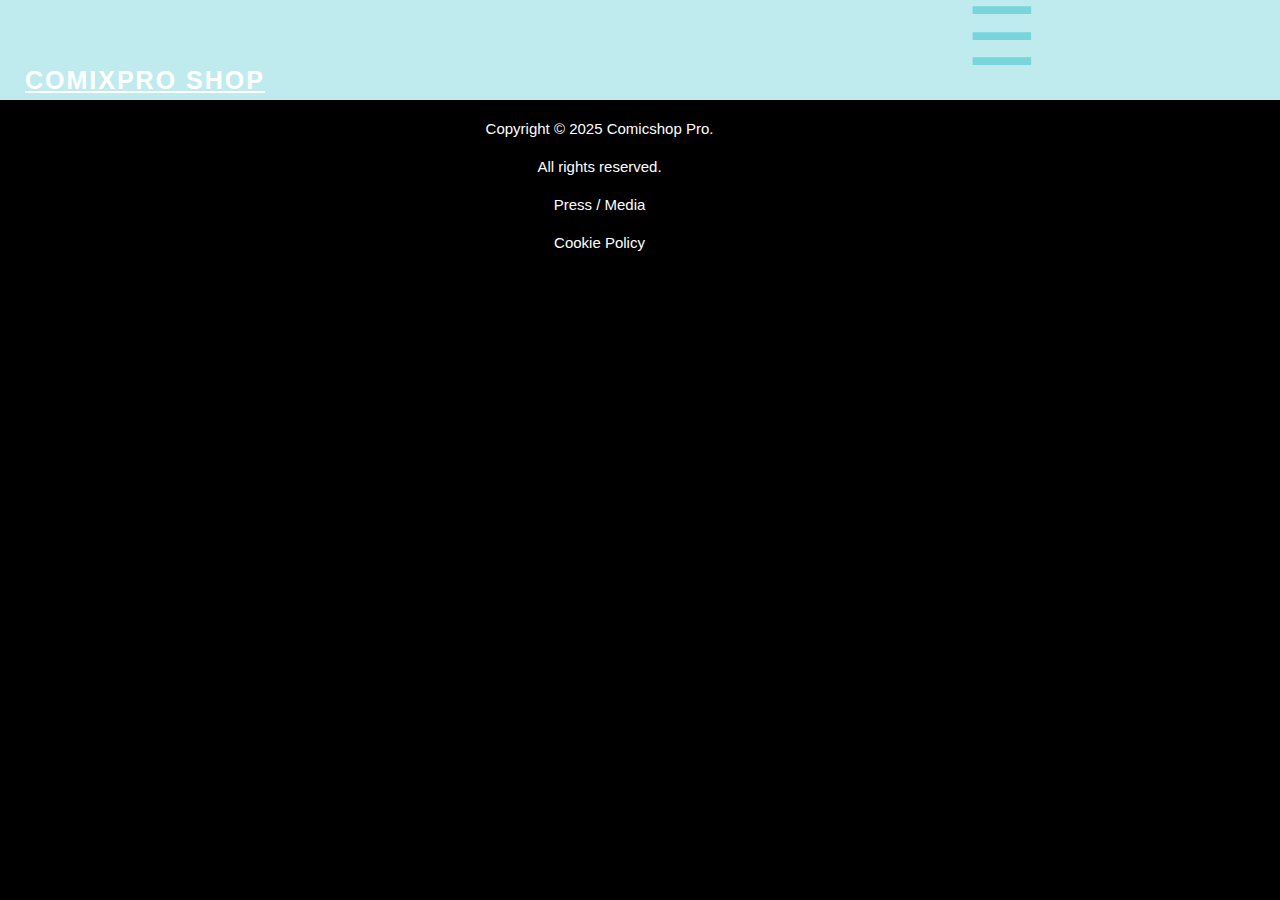
<file: AboutUs.html>
<!DOCTYPE html>
<html lang="en">

<head>
  <meta charset="UTF-8" />
  <title>ComixProShop</title>
  <meta name="viewport" content="width=device-width,initial-scale=1" />
  <link rel="stylesheet" href="ComixShop.css">
</head>

<body>
  <section class="NavArea">
    <div class="logo" id="Logo" ><p>COMIXPRO SHOP</p></div>
      <div class="container" id="nav-bar">
        <a href="index.html" id="home"  style="text-decoration: none;" >Home</a>
        <a href="Gallery.html" id="GalleryPage"  style="text-decoration: none;" >Gallery</a>
        <a href="Blog.html" id="BlogPage" style="text-decoration: none;">Blog</a>
      </div> 
  </section>

  <!--Mobile menu-->
  <section class="mobile-menu">
    <div class="mobile-logo" id="mini-logo" ><p>COMIXPRO SHOP</p></div>

      <!--Hamburger menu button-->
    <button class="menu-toggle" id="menu-toggle">
      <span class="hamburger-icon">&#9776;</span>
    </button>
    
      <div class="links-container">
        <a href="index.html" id="mhome"  style="text-decoration: none;" >Home</a>
        <a href="Gallery.html" id="mgallery"  style="text-decoration: none;" >Gallery</a>
        <a href="Blog.html" id="mblog"  style="text-decoration: none;">Blog</a>
      </div> 
  </section>

  <section>
      <div class="info"></div>
  </section>


 <section class="Footer">
    <div class="container">
      <ul class="footer-list">
        <li>Copyright © 2025 Comicshop Pro.</li>
        <li> All rights reserved.</li>
        <li>Press / Media</li>
        <li>Cookie Policy</li>
      </ul>
    </div>
  </section>

  <script src="ComicsShop.js"></script>

</body>

</html>
</file>
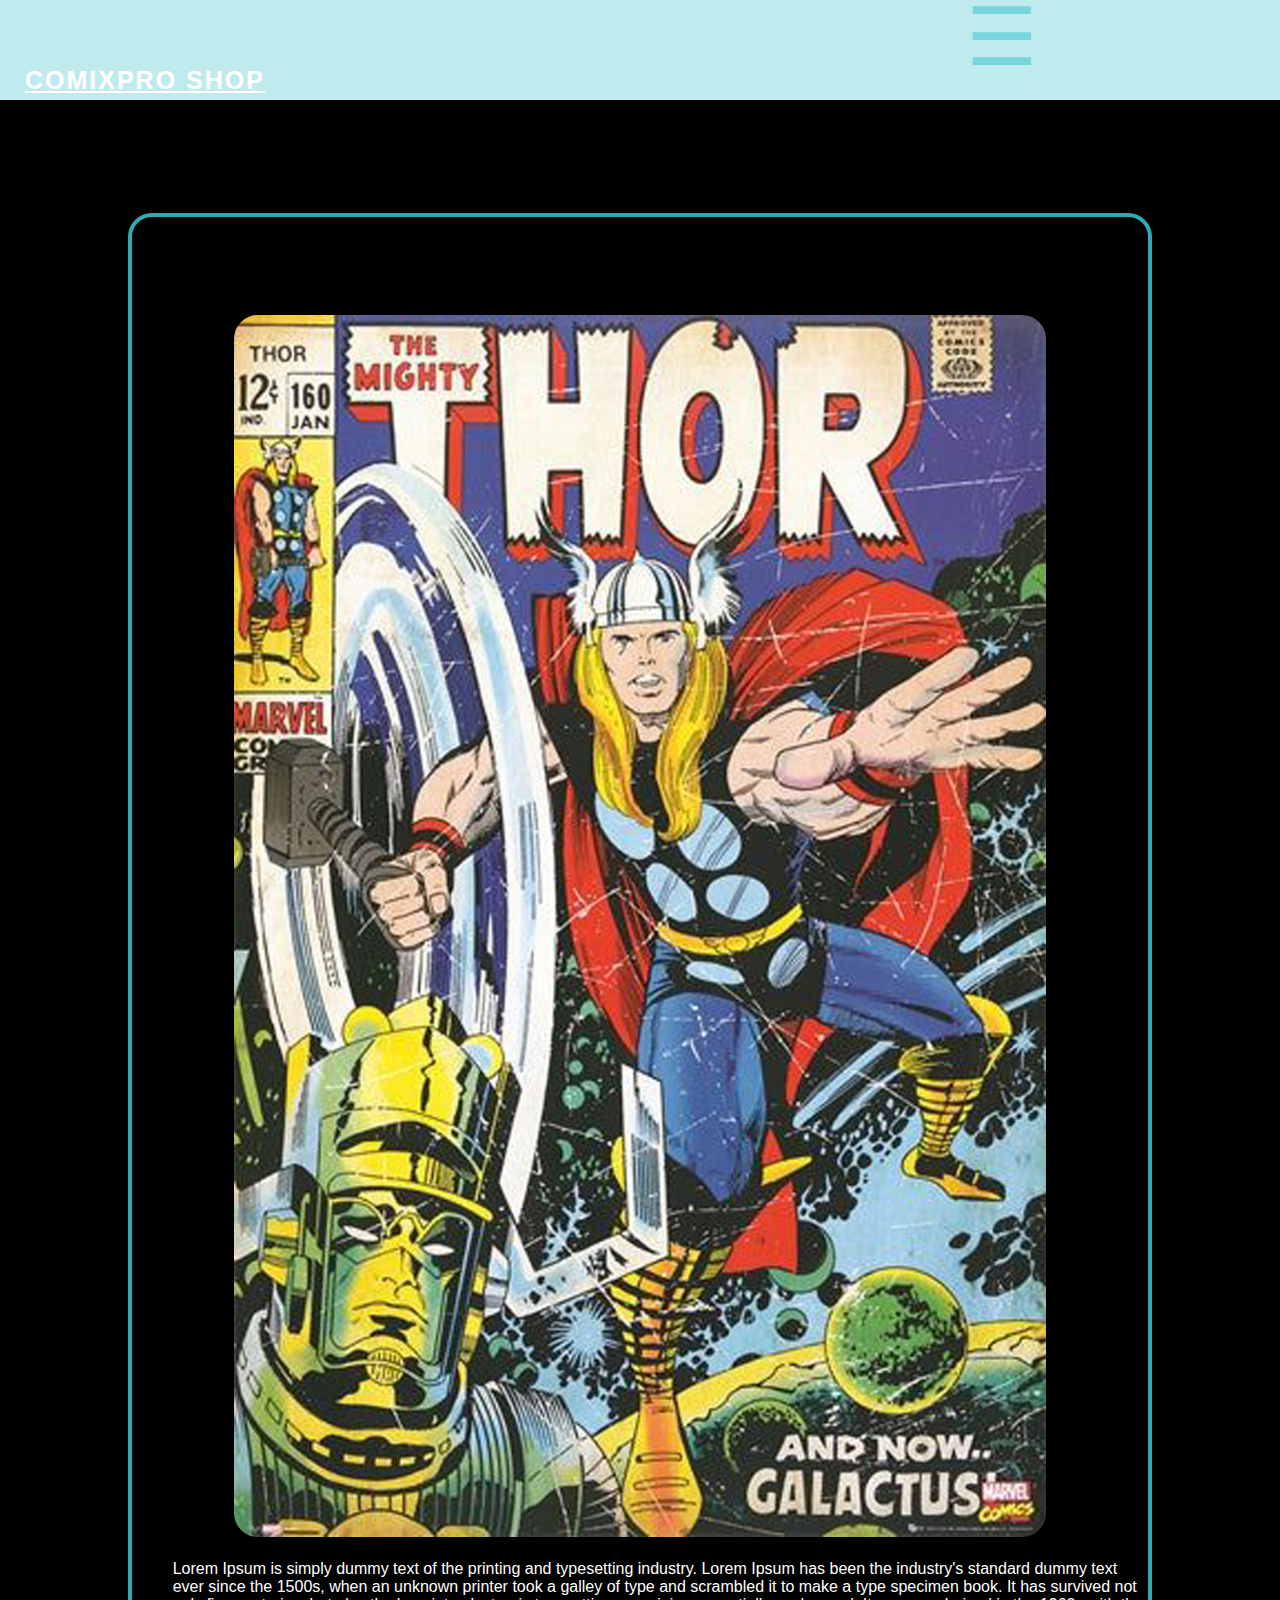
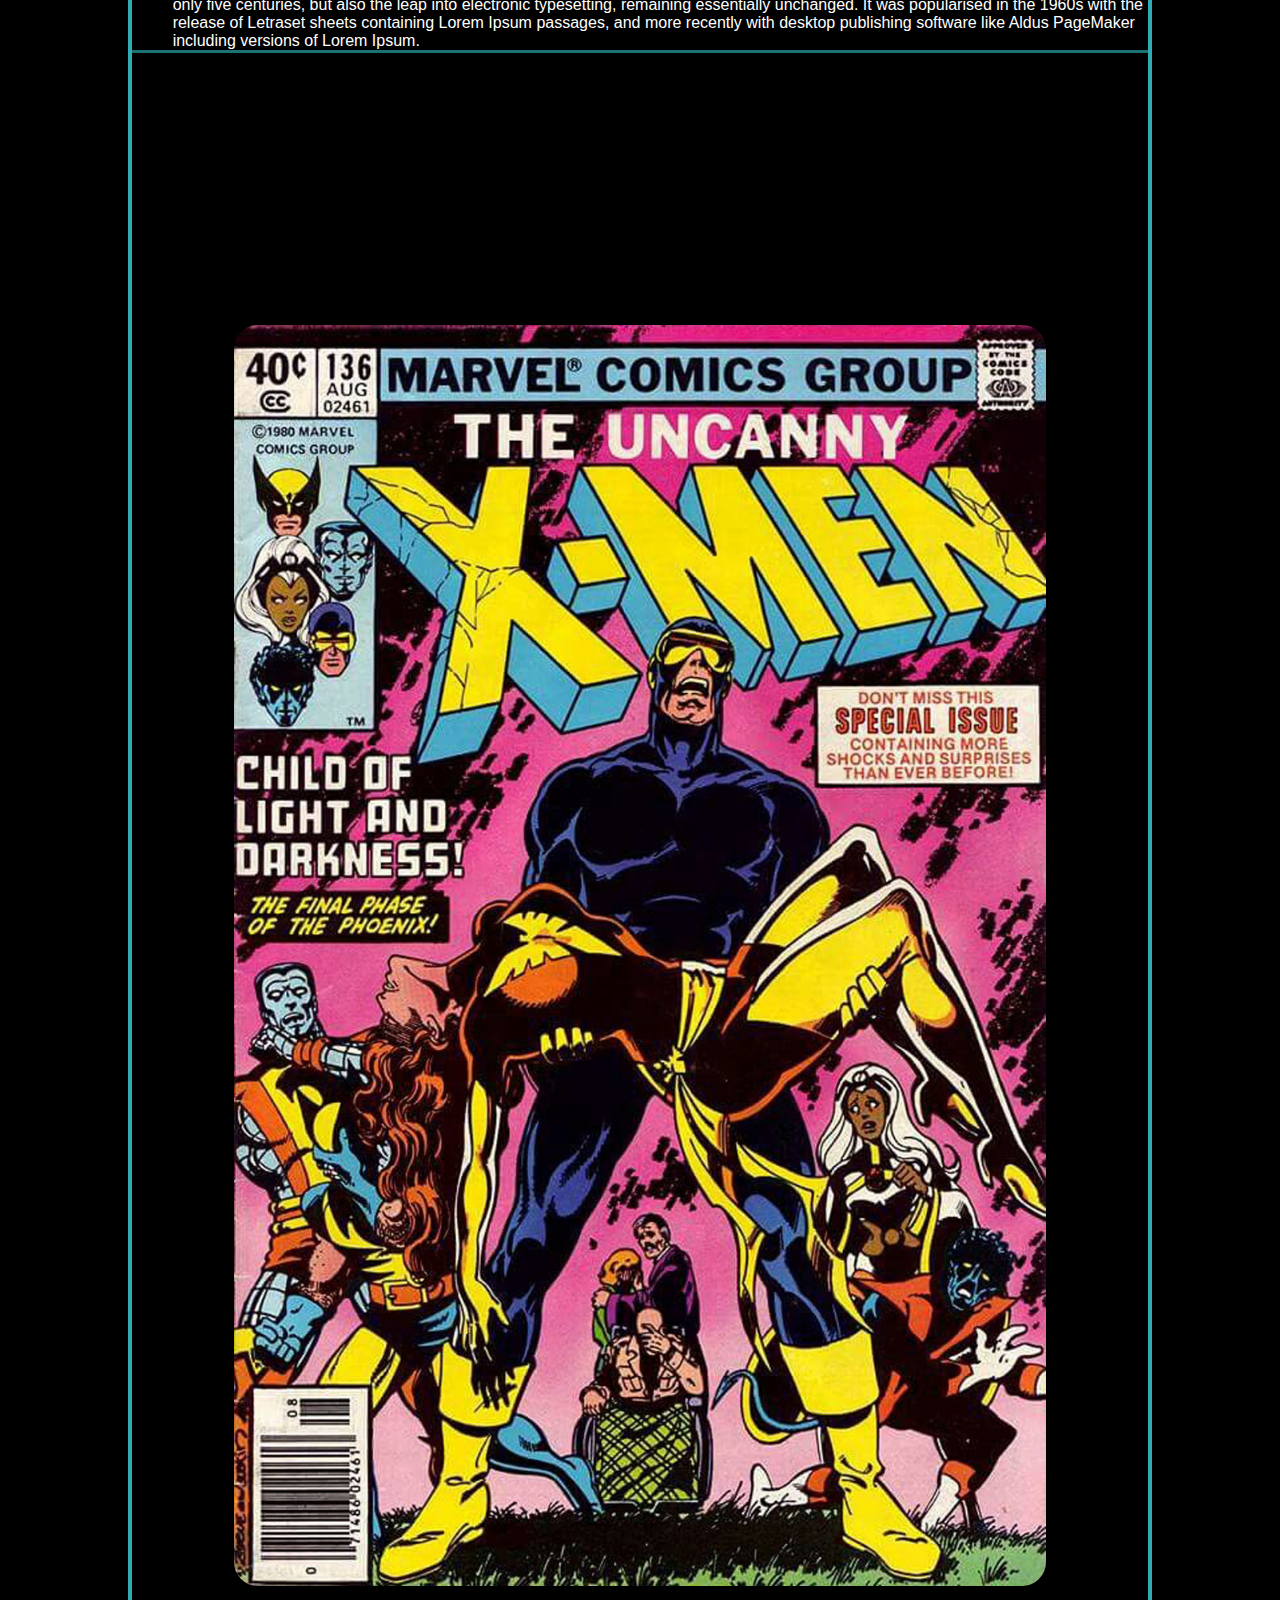
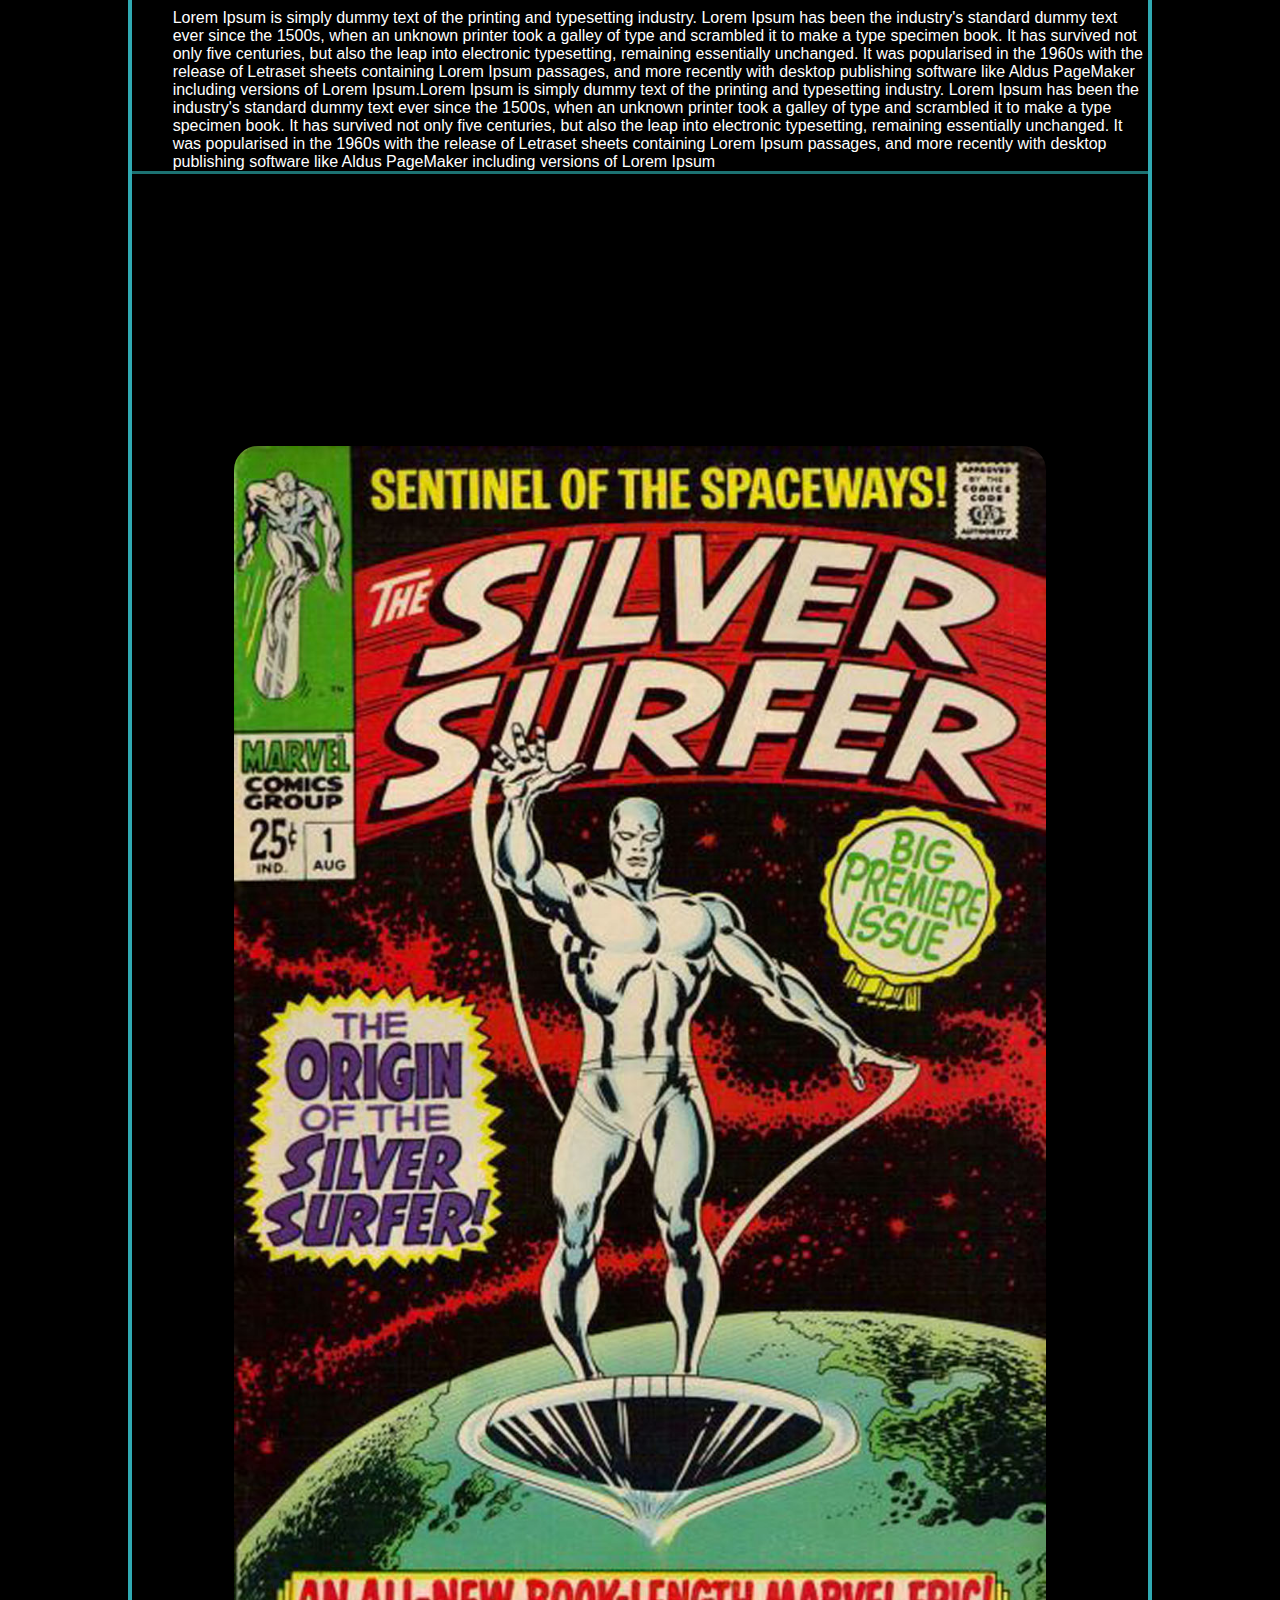
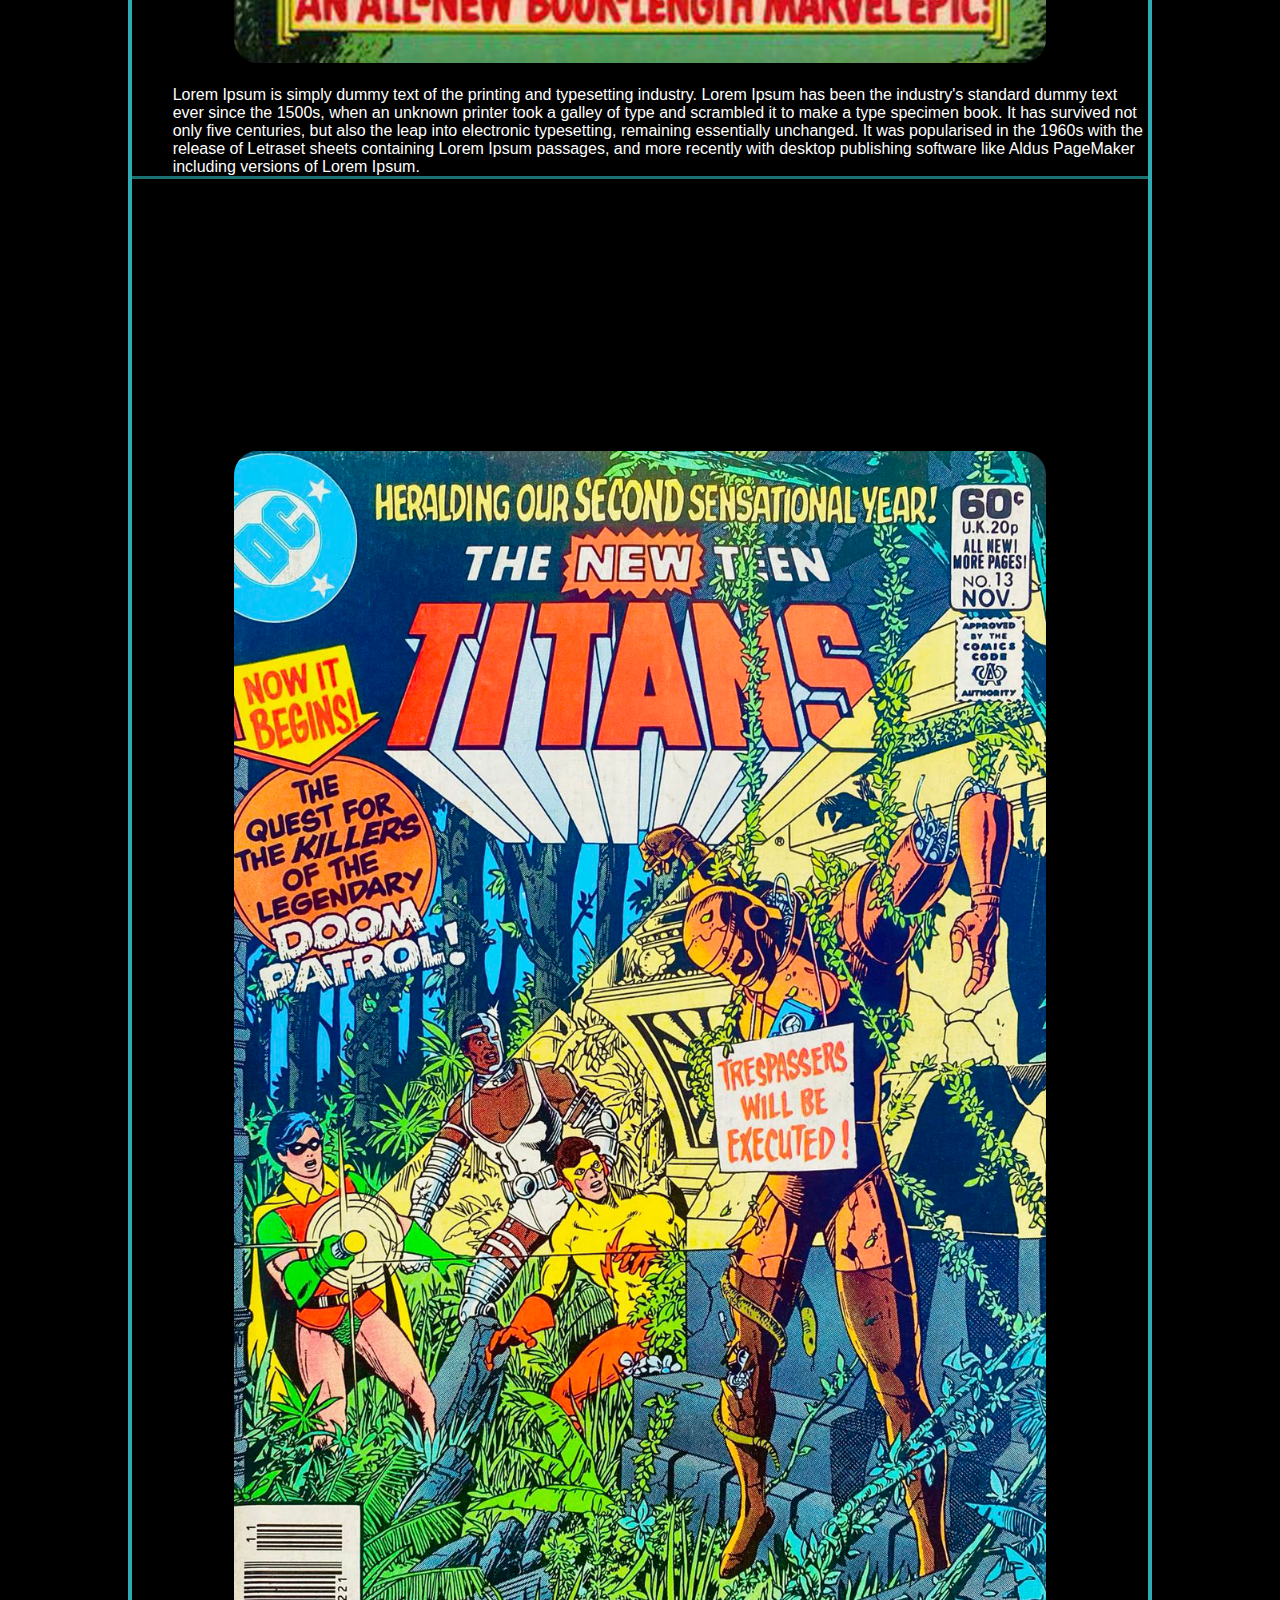
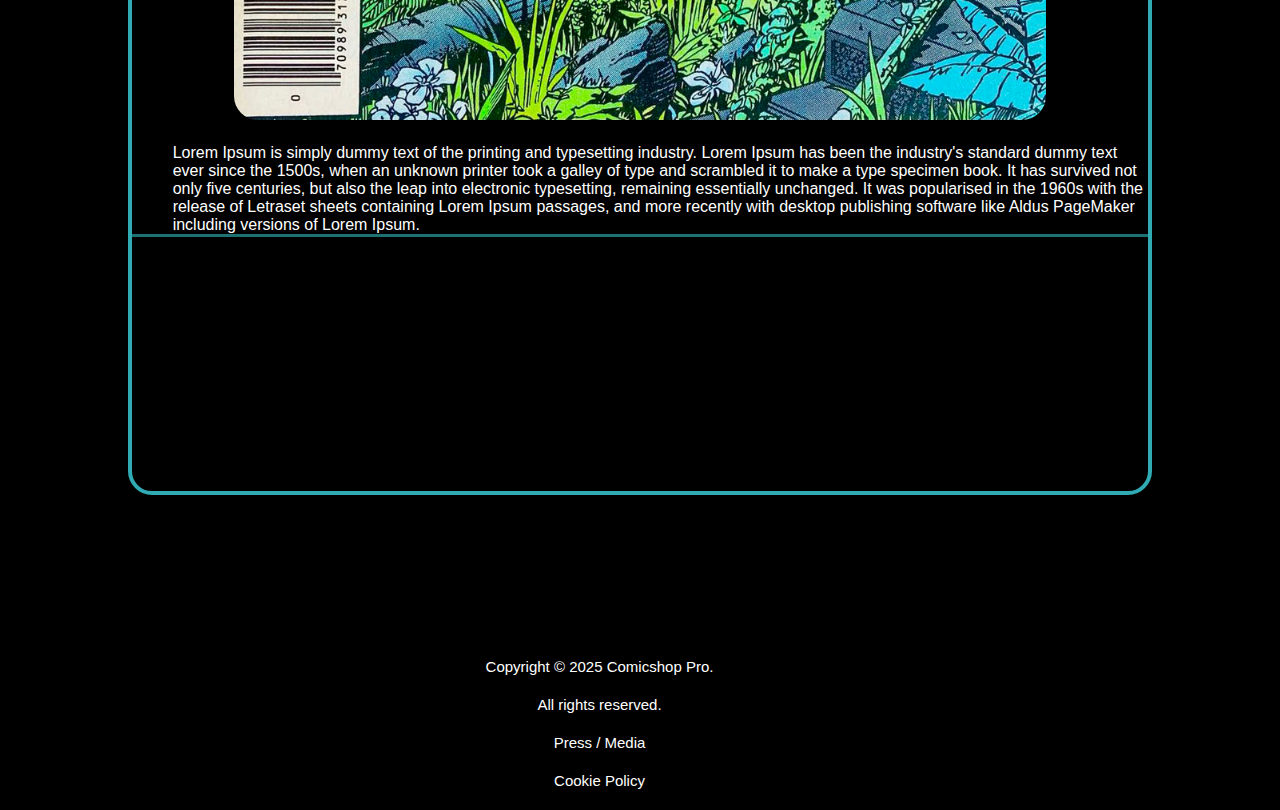
<file: Blog.html>
<!DOCTYPE html>
<html lang="en">
    
<head>
  <meta charset="UTF-8" />
  <title>ComixProShop</title>
  <meta name="viewport" content="width=device-width,initial-scale=1" />
  <link rel="stylesheet" href="ComixShop.css">
</head>

<body>
  <section class="NavArea">
    <div class="logo" id="Logo" ><p>COMIXPRO SHOP</p></div>
      <div class="container" id="nav-bar">
        <a href="index.html" id="home"  style="text-decoration: none;" >Home</a>
        <a href="Gallery.html" id="GalleryPage"  style="text-decoration: none;" >Gallery</a>
        <a href="Contact.html" id="AboutPage"  style="text-decoration: none;">About US</a>
      </div> 
  </section>

  <!--Mobile menu-->
  <section class="mobile-menu">
    <div class="mobile-logo" id="mini-logo" ><p>COMIXPRO SHOP</p></div>

  <!--Hamburger menu button-->
    <button class="menu-toggle" id="menu-toggle">
      <span class="hamburger-icon">&#9776;</span>
    </button>

      <div class="links-container">
        <a href="index.html" id="mhome"  style="text-decoration: none;" >Home</a>
        <a href="Gallery.html" id="mgallery"  style="text-decoration: none;" >Gallery</a>
        <a href="Contact.html" id="maboutus"  style="text-decoration: none;">About US</a>
      </div> 
  </section>

  <section>
      <div id="PageTitle"><h1></h1></div>
      <div class="Blogger"></div>
        <div class="bRow">
          <div class="bCollume">

          <div id="Dates">Date Posted: 11/19/2025</div> 
          <a target="_blank" href="images/Thor2.jpg" >
            <img src="images/Thor2.jpg" id="thumbnail">
          </a>
          <p id="blerbs">Lorem Ipsum is simply dummy text of the printing and typesetting industry. 
            Lorem Ipsum has been the industry's standard dummy text ever since the 1500s, 
            when an unknown printer took a galley of type and scrambled it to make a type specimen book. 
            It has survived not only five centuries, but also the leap into electronic typesetting,
            remaining essentially unchanged. It was popularised in the 1960s with the release of Letraset sheets containing Lorem Ipsum passages, 
            and more recently with desktop publishing software like Aldus PageMaker including versions of Lorem Ipsum.</p>
          
          <div id="Dates">Date Posted: 11/19/2025</div>
          <a target="_blank" href="images/Xmen.jpg" > 
            <img src="images/Xmen.jpg" id="thumbnail">
          </a>
          <p id="blerbs">Lorem Ipsum is simply dummy text of the printing and typesetting industry. 
            Lorem Ipsum has been the industry's standard dummy text ever since the 1500s, 
            when an unknown printer took a galley of type and scrambled it to make a type specimen book. 
            It has survived not only five centuries, but also the leap into electronic typesetting,
            remaining essentially unchanged. It was popularised in the 1960s with the release of Letraset sheets containing Lorem Ipsum passages, 
            and more recently with desktop publishing software like Aldus PageMaker including versions of Lorem Ipsum.Lorem Ipsum is simply dummy text of the printing and typesetting industry. 
            Lorem Ipsum has been the industry's standard dummy text ever since the 1500s, 
            when an unknown printer took a galley of type and scrambled it to make a type specimen book. 
            It has survived not only five centuries, but also the leap into electronic typesetting,
            remaining essentially unchanged. It was popularised in the 1960s with the release of Letraset sheets containing Lorem Ipsum passages, 
            and more recently with desktop publishing software like Aldus PageMaker including versions of Lorem Ipsum</p>
        
          <div id="Dates">Date Posted: 11/19/2025</div>
          <a target="_blank" href="images/Silver Sufer cover.jpg" >  
            <img src="images/Silver Sufer cover.jpg" id="thumbnail">
          </a>
          <p id="blerbs">Lorem Ipsum is simply dummy text of the printing and typesetting industry. 
            Lorem Ipsum has been the industry's standard dummy text ever since the 1500s, 
            when an unknown printer took a galley of type and scrambled it to make a type specimen book. 
            It has survived not only five centuries, but also the leap into electronic typesetting,
            remaining essentially unchanged. It was popularised in the 1960s with the release of Letraset sheets containing Lorem Ipsum passages, 
            and more recently with desktop publishing software like Aldus PageMaker including versions of Lorem Ipsum.</p> 
          
          <div id="Dates">Date Posted: 11/19/2025</div> 
           <a target="_blank" href="images/Teen Titans.jpg" >
          <img src="images/Teen Titans.jpg" id="thumbnail">
           </a>
          <p id="blerbs">Lorem Ipsum is simply dummy text of the printing and typesetting industry. 
            Lorem Ipsum has been the industry's standard dummy text ever since the 1500s, 
            when an unknown printer took a galley of type and scrambled it to make a type specimen book. 
            It has survived not only five centuries, but also the leap into electronic typesetting,
            remaining essentially unchanged. It was popularised in the 1960s with the release of Letraset sheets containing Lorem Ipsum passages, 
            and more recently with desktop publishing software like Aldus PageMaker including versions of Lorem Ipsum.</p>
          </div>
        </div>


  </section>


  <section class="Footer">
    <div class="container">
      <ul class="footer-list">
        <li>Copyright © 2025 Comicshop Pro.</li>
        <li> All rights reserved.</li>
        <li>Press / Media</li>
        <li>Cookie Policy</li>
      </ul>
    </div>
  </section>

  <script src="ComicsShop.js"></script>

</body>

</html>
</file>
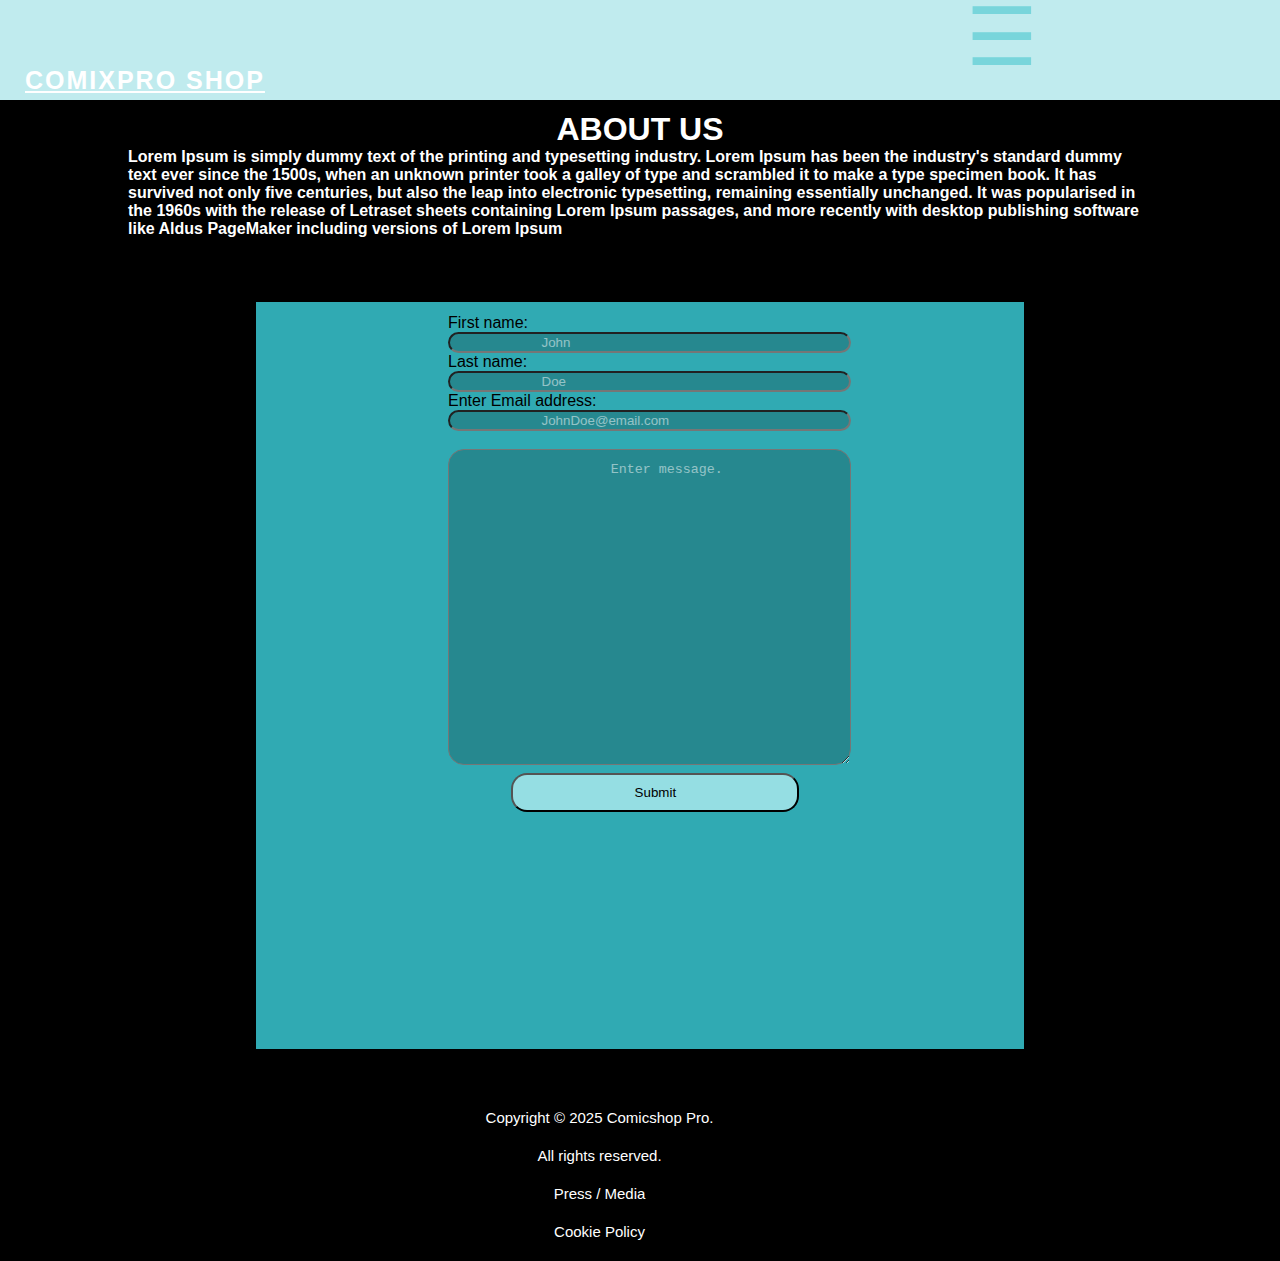
<file: Contact.html>
<!DOCTYPE html>
<html lang="en">

<head>
  <meta charset="UTF-8" />
  <title>ComixProShop</title>
  <meta name="viewport" content="width=device-width,initial-scale=1" />
  <link rel="stylesheet" href="ComixShop.css">
</head>

<body>
  <section class="NavArea">
    <div class="logo" id="Logo" ><p>COMIXPRO SHOP</p></div>
      <div class="container" id="nav-bar">
        <a href="index.html" id="home"  style="text-decoration: none;" >Home</a>
        <a href="Gallery.html" id="GalleryPage"  style="text-decoration: none;" >Gallery</a>
        <a href="Blog.html" id="BlogPage" style="text-decoration: none;">Blog</a>
      </div> 
  </section>

  <!--Mobile menu-->
  <section class="mobile-menu">
    <div class="mobile-logo" id="mini-logo" ><p>COMIXPRO SHOP</p></div>

      <!--Hamburger menu button-->
    <button class="menu-toggle" id="menu-toggle">
      <span class="hamburger-icon">&#9776;</span>
    </button>
    
      <div class="links-container">
        <a href="index.html" id="mhome"  style="text-decoration: none;" >Home</a>
        <a href="Gallery.html" id="mgallery"  style="text-decoration: none;" >Gallery</a>
        <a href="Blog.html" id="mblog"  style="text-decoration: none;">Blog</a>
      </div> 
  </section>
  
  <section>
      <h1 id="about-header">ABOUT US</h1>
      <div id="about-text">
        <h4>Lorem Ipsum is simply dummy text of the printing and typesetting industry. 
          Lorem Ipsum has been the industry's standard dummy text ever since the 1500s, 
          when an unknown printer took a galley of type and scrambled it to make a type specimen book. 
          It has survived not only five centuries, but also the leap into electronic typesetting,
          remaining essentially unchanged. It was popularised in the 1960s with the release of Letraset sheets containing Lorem Ipsum passages, 
          and more recently with desktop publishing software like Aldus PageMaker including versions of Lorem Ipsum</h4>
      </div>
     <form class="user-input" action="https://formsubmit.co/ktwilson_85@aol.com" method="POST">
      <label for="first-name">First name:</label><br>
      <input type="text" id="fn" name="first-name" placeholder="John"><br>
      <label for="last-name">Last name:</label><br>
      <input type="text" id="ln" name="last-name" placeholder="Doe"><br>
      <label for="email">Enter Email address:</label><br>
      <input type="hidden" name="_subject" value="Customer Email">
      <input type="hidden" name="_template" value="table">
      <input type="email" id="email" name="email" placeholder="JohnDoe@email.com" required><br><br>
      <textarea name="message-area" id="ma" rows="20"  cols="40" placeholder="Enter message."></textarea><br>
      <input type="submit" id="submit-button" value="Submit">
     </form>
  </section>


 <section class="Footer">
    <div class="container">
      <ul class="footer-list">
        <li>Copyright © 2025 Comicshop Pro.</li>
        <li> All rights reserved.</li>
        <li>Press / Media</li>
        <li>Cookie Policy</li>
      </ul>
    </div>
  </section>

  <script src="ComicsShop.js"></script>

</body>

</html>
</file>
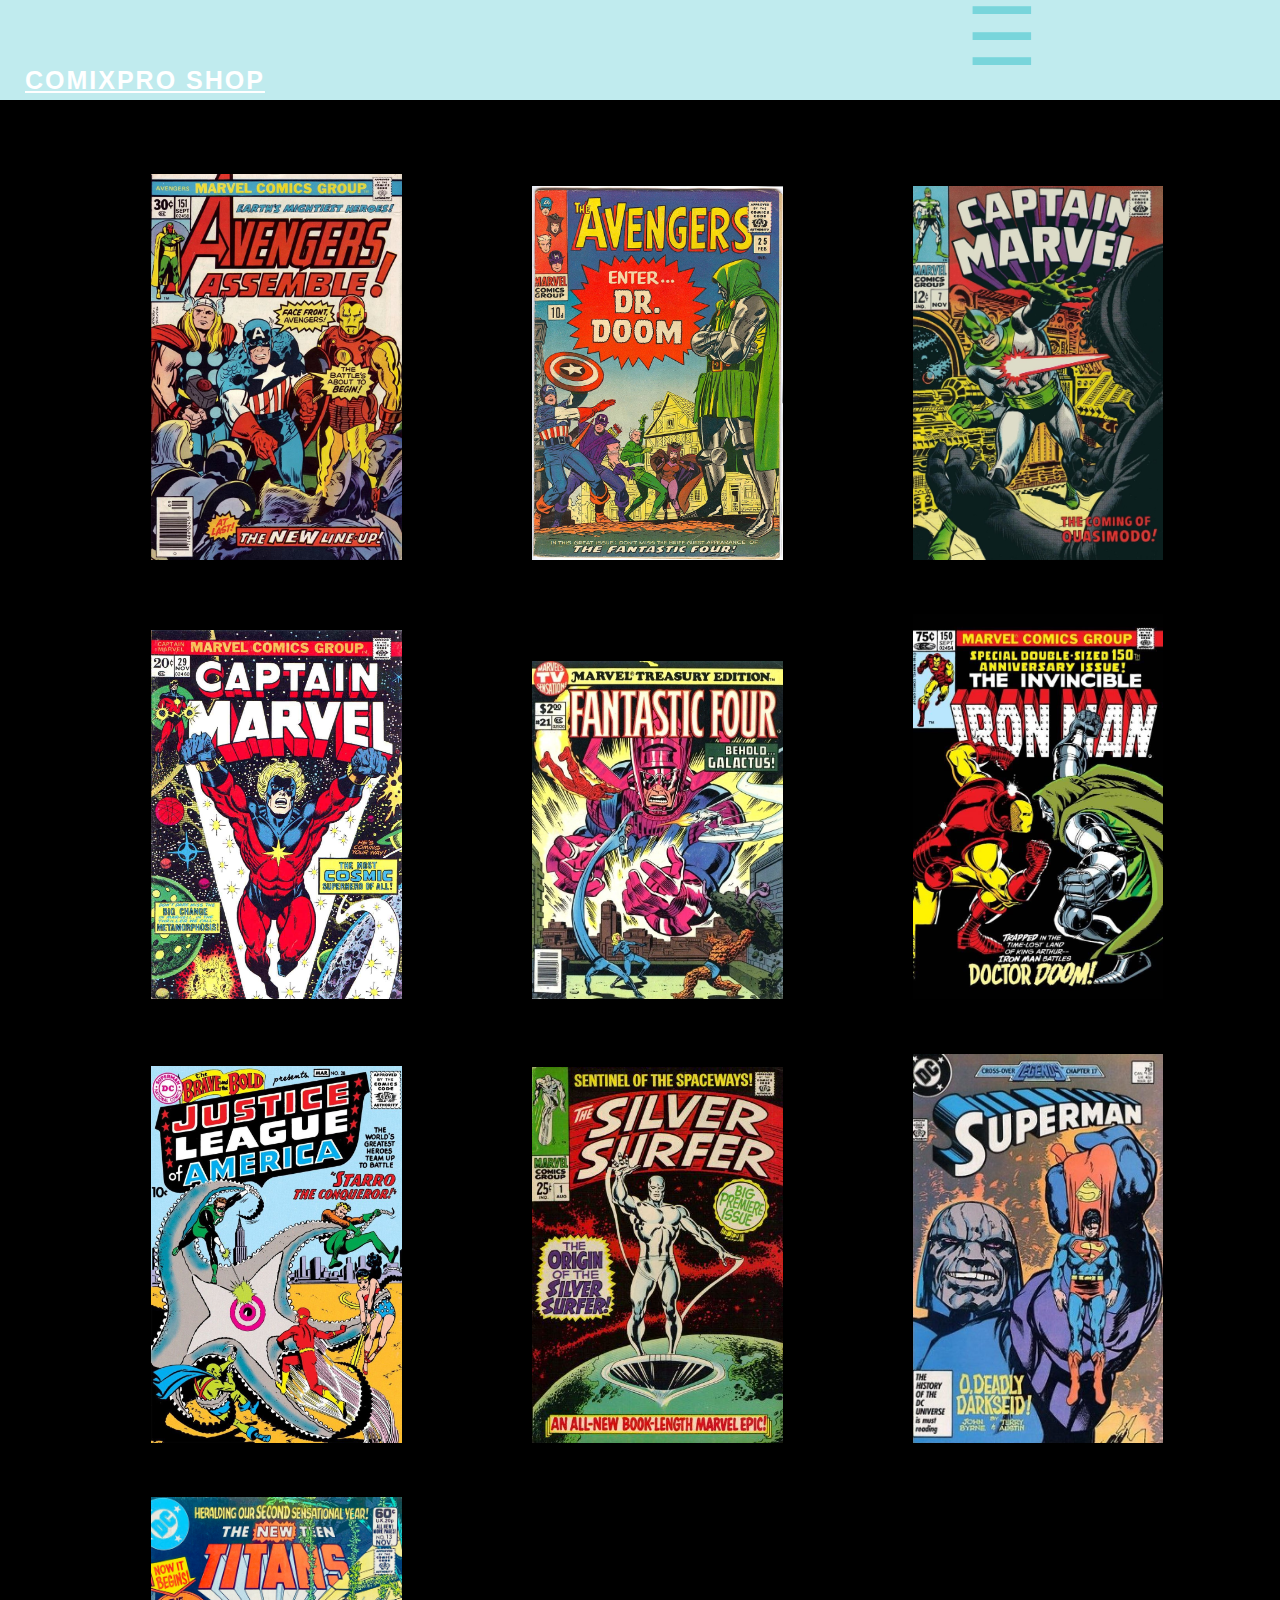
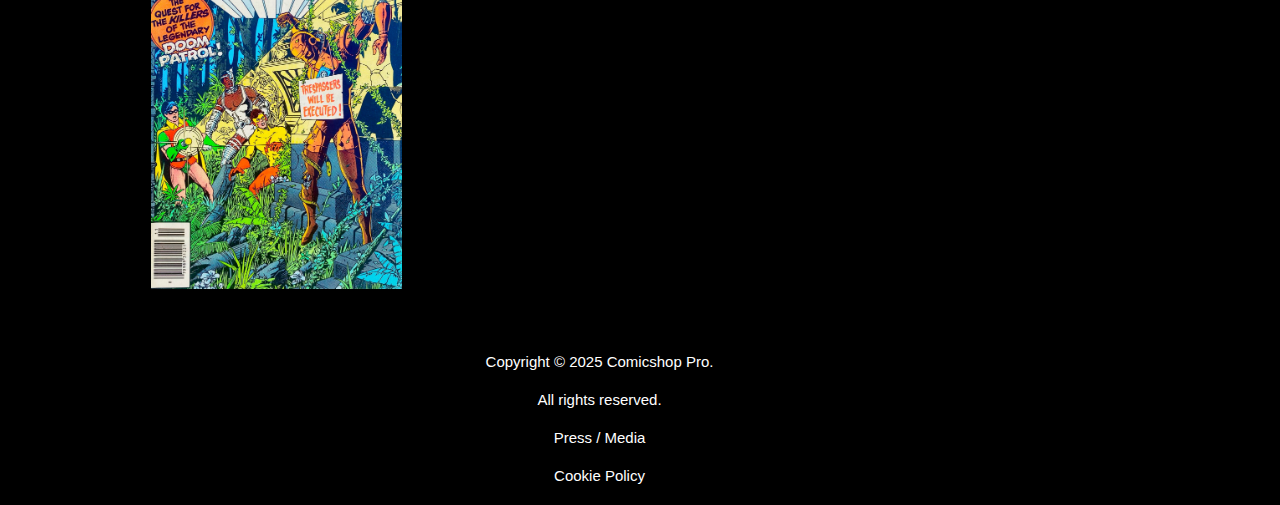
<file: Gallery.html>
<!DOCTYPE html>
<html lang="en">
    
<head>
  <meta charset="UTF-8" />
  <title>ComixProShop</title>
  <meta name="viewport" content="width=device-width,initial-scale=1" />
  <link rel="stylesheet" href="ComixShop.css">
</head>

<body>
  <section class="NavArea">
    <div class="logo" id="Logo" ><p>COMIXPRO SHOP</p></div>
      <div class="container" id="nav-bar">
        <a href="index.html" id="home" style="text-decoration: none;" >Home</a>
        <a href="AboutUs.html" id="AboutPage"  style="text-decoration: none;">About</a>
        <a href="Blog.html" id="BlogPage"  style="text-decoration: none;">Blog</a>
      </div> 
  </section>

  <!--Mobile menu-->
  <section class="mobile-menu">
    <div class="mobile-logo" id="mini-logo" ><p>COMIXPRO SHOP</p></div>

      <!--Hamburger menu button-->
    <button class="menu-toggle" id="menu-toggle">
      <span class="hamburger-icon">&#9776;</span>
    </button>

      <div class="links-container">
        <a href="index.html" id="mhome"  style="text-decoration: none;" >Home</a>
        <a href="AboutUs.html" id="maboutus"  style="text-decoration: none;">About</a>
        <a href="Blog.html" id="mblog"  style="text-decoration: none;">Blog</a>
      </div> 
  </section>

  <section class="Image-gallery" id="images" aria-multiline="">
      <div class="row">
        <div class="collum">
          <img src="Avengers Assemble.jpg" id="imagesize">
          <img src="Avengers.jpg" id="imagesize">
          <img src="Captain Marvel retro.jpg" id="imagesize">
          <img src="Captain Marvel.jpg" id="imagesize">
          <img src="Fantatic Four.jpg" id="imagesize">
          <img src="Ironman.jpg" id="imagesize">
          <img src="JLA.jpg"id="imagesize" >
          <img src="Silver Sufer cover.jpg" id="imagesize">
          <img src="Superman2.jpg"id="imagesize">
          <img src="Teen Titans.jpg" id="imagesize">
        </div>

      </div>
  </section>


  <section class="Footer">
    <div class="container">
      <ul class="footer-list">
        <li>Copyright © 2025 Comicshop Pro.</li>
        <li> All rights reserved.</li>
        <li>Press / Media</li>
        <li>Cookie Policy</li>
      </ul>
    </div>
  </section>
  <script src="ComicsShop.js"></script>

</body>

</html>
</file>
<file: ComixShop.css>
/* ============================================================
GLOBAL RESET & BASE STYLES
===============================================================*/
* {
        box-sizing: border-box;
        margin: 0;
}

body {
        background-color: black;
        font-family: Comic Sans MS, Comic Sans, cursive, Arial, sans-serif;
        overflow-x: hidden;
        width: 100%;
        height: 100%;
}

::placeholder{
    color: white;
    padding-left: 10%;
    opacity: 0.5;
}

/* ============================================================
RESPONSIVE VISIBILITY
===============================================================*/
@media (max-width: 1400px) {
    .logo,
    .NavArea {
        display: none;
    }
}

@media (min-width: 1400px) {
    .mobile-menu {
        display: none;
    }
}


/* ============================================================
DESKTOP NAVIGATION
===============================================================*/
@media (min-width: 1400px) {
    
    /* Logo */
    .logo {
        font-size: 20px;
        color: #336f74;
        display: flex;
        align-items: center;
        height: 66px;
        width: 260px;
        background-color: #c0ebee;
        padding-left: 1.3em;
        font-weight: bold;
        text-decoration: underline;
        text-decoration-thickness: 50%;
        letter-spacing: 2px;
    }

    /* Navigation Bar */
    .NavArea {
        display: flex;
        background-color: #336f74;
        width: 100%;
        height: 4.1em;
        border-bottom: 3px solid #30aab3;
        align-items: center;
    }

    .NavArea .container {
        display: flex;
        justify-content: center;
        font-weight: bold;
        gap: 8em;
        margin-left: auto;
        margin-right: auto;
        margin-top: 5px;
        padding-right: 12%;
    }

    #nav-bar a {
        font-size: 40px;
        color: #c0ebee;
        transition: 0.3s;
    }

    #nav-bar a:hover {
        color: white;
        text-decoration: underline;
    }

    /* Hero / Welcome image */
    .WelcomeArea {
        margin: auto;
        width: 60%;
        height: 50em;
        background-image: url("images/Superman\ banner.jpg");
        background-repeat: no-repeat;
        background-size: cover;
        border: 5px solid #30aab3;
        z-index: 3;  
    }

    .HeroText{
        position: absolute;
        top: 50%;
        left: 50%;
        font-size: 75px;
        font-weight: 900;
        transform: translate(-50%, -50%);
        background-color: rgb(97, 96, 96, 0.7);
        
    }
    .herosubtext{
        position: absolute;
        top: 60%;
        left: 50%;
        font-size: 20px;
        font-weight: 400;
        transform: translate(-50%, -50%);
        }

    /* Footer */
    .footer-list {
        display: flex;
        flex-direction: row;
        justify-content: center;
        gap: 20px;
        list-style: none;
        font-size: 20px;
        margin: 25px 0;
        text-align: center;
        color: white;
    }

    .footer-list li {
        display: inline-block;
        white-space: nowrap;
    }
}


/* ============================================================
MOBILE NAVIGATION
===============================================================*/
.menu-toggle {
        display: flex;
        border: none;
        background: #c0ebee;
        color: #080808;
        font-size: 80px;
        margin-left: 75%;
        margin-top: -110px;
        position: sticky;
}

#menu-toggle {
    color: #78d5db;
    
}

@media (max-width: 1400px) {

    /* Mobile Logo */
    .mobile-logo {
        font-size: 25px;
        color: white;
        background-color: #c0ebee;
        padding-left: 1em;
        display: flex;
        align-items: center;
        height: 100px;
        padding-right:10px ;
    }

    .mobile-logo p {
        font-weight: bold;
        text-decoration: underline;
        letter-spacing: 2px;
        margin-top:60px;
    }

    /* Mobile Menu Container */
    .mobile-menu {
        max-width: 100%;
        margin: auto;
    }

    /* Dropdown links menu */
    .mobile-menu .links-container {
        display: none;
        flex-direction: column;
        font-size: 54px;
        background-color: #1c6d6d;
        position: absolute;
        width: 100%;
        padding: 1% 1%;
        z-index: 9999;
    }

    /* Menu Items */
    #mhome, #mgallery, #maboutus, #mblog {
        display: flex;
        justify-content: center;
        color: white;
        border-bottom: 6px dotted #95dee3;
        background-image: linear-gradient(to bottom right, #78d5db, #30aab3);
        padding: 20px 0;
        }

        #mblog {
                border-bottom: 6px solid #95dee3;
        }


    /* Mobile Footer */
        .Footer{
                padding-top: 2em;
        }

        .footer-list li {
                font-size: 15px;
                text-align: center;
                margin: 3px ;
                margin-right: 25%;
                margin-left: 16%;
                padding-bottom: 2vh;
                white-space: wrap;
                list-style-type: none;
                color: white;
        }
}

/* ============================================================
 TABLETS
===============================================================*/
@media (max-width: 1399px){
       
      


        .WelcomeArea {
                margin: auto;
                margin-top: 10%;
                width: 75%;
                height: 50em;
                background-image: url("images/ShopMobileLogo.png");
                background-repeat: no-repeat;
                background-size: cover;
                border: 5px solid #30aab3;
                z-index: 3; 
                background-color: #95dee3;  
        }

        .HeroText{
                display: none;
        
        }

        .herosubtext{
                display: none;
        }

        .footer-list li {
                font-size: 15px;
                text-align: center;
                margin: 3px ;
                margin-right: 10%;
                padding-bottom: 2vh;
                white-space: wrap;
                list-style-type: none;
        
        }


}
/* ============================================================
GALLERY
===============================================================*/
@media (min-width: 1400px) {
    .row {
        display: flex;
        flex-wrap: wrap;
        margin-left: 8%;
        margin-top: 2%;
    }

    #imagesize{
        cursor: pointer;
        max-width: 20%;
        height: auto;
        padding-top: 2%;
        margin-left: 2%;
        padding-bottom: 2%;

    }
   

    .column {
        flex: 25%;
        max-width: 25%;
        padding: 10px;
    }
}

@media (max-width: 599px) {
    .row {
        margin-top: 2%;
        margin-left: 2%;
        position: relative;
        z-index: 1;            
    }
    #imagesize{
        cursor: pointer;
        max-width: 75%;
        height: auto;
        padding-top: 2%;
        margin-left: 10%;
        padding-bottom: 2%;
    }

    .column {
        width: 50%;
        padding: 20px 0;
        
    }

}

@media (min-width: 600px) and (max-width: 1399px){
        .row {
        margin-top: 5%;
        margin-left: 2%;
        position: relative;
        z-index: 1;            
    }

        #imagesize{
        max-width: 20%;
        height: auto;
        padding-top: 2%;
        margin-left: 10%;
        padding-bottom: 2%;
    }

     .column {
        width: 50%;
        padding: 20px 0;
        
    }
}

/* ============================================================
BLOG
===============================================================*/
@media (min-width: 1400px) {
        .bRow{
               display: flex;
               flex-direction: row;
               margin: 10%;
               flex-wrap: wrap;
               border: 4px solid #30aab3;
               padding-top: 5em;
               padding-left: 2%;
               background-image: linear-gradient(to bottom right, #336f74, #0f0f0f);
        }

        #blerbs{
                display: flex;
                flex-direction: column;
                position: relative;
                font-size: 30px;
                width: 80%;
                margin-bottom: 10%;
                margin-left: 3em;
                bottom: 30em;
                top: 2%;
                margin-top: -6em;
                border-bottom: 2px solid #30aab3;
                padding: 4% 4% 4% 4%;
        }

        #thumbnail{
                position: relative;
                cursor: pointer;
                width: 50em;
                height: auto;
                margin-top:5em;
                margin-left: 15%;
                margin-bottom: 1em;
                border-radius: 24px;
                padding: 4% 4% 4% 4%;
        }


        #Dates{
                position: relative;
                font-size: 40px;
                padding: 4% 4% 4% 4%;
              
                
        }

}


@media  (max-width: 1399px){

 .bRow{
               display: flex;
               flex-direction: row;
               margin: 10%;
               justify-content: center;
               flex-wrap: wrap;
               border: 4px solid #30aab3;
               border-radius: 24px;
               padding-top: 5em;
              
        }

        .column{
                display: flex;
                flex-direction: column;
        }

        #blerbs{
                display: flex;
                width: 100%;
                margin-bottom: 25%;
                left: 60em;
                bottom: 30em;
                border-bottom:3px solid #1c7272;
                padding-left: 4%;
                color: white;
        }

        #thumbnail{
                position: relative;
                cursor: pointer;
                width: 80%;
                height: auto;
                margin-bottom: 1.2em;
                border-radius: 24px;
                left: 10% ;
        }


        #Dates{
                display: block;
                position: relative;
                margin-left: 3em;
                
        }
}


/* ============================================================
CONTACT
===============================================================*/
#about-header{
    color: white;
    text-align: center;
    padding-top: 2%;
}

#about-text{
    display: flex;
    padding-left: 10%;
    padding-right: 10%;
    color:white;
    padding-bottom: 3%;
    
}

.user-input{
    
    background-color:#30aab3;
    }

#submit-button{
    background-color:#95dee3;
    padding:10px 20px 10px 20px;
    border-radius: 16px;
    text-align: center;
    margin: 4px 2px;
    cursor: pointer;
    text-decoration: none;
    
    
}



@media (min-width: 800px) {
    .user-input{
        display: block;
        position: relative;
        padding-left: 15%;
        padding-top: 1%;
        height: 83vh;
        margin-right: 20%;
        margin-left: 20%;
        margin-top: 2%;
        margin-bottom: 2%;
        justify-content: center;
        
        
        
    }
    #submit-button:hover{
        transform: scale(1.05);
        color: white;
    }
    #submit-button:active{
        background-color:#1c7272 ;
    }

    .user-input #fn{
        width: 70%;
        background: rgb(0 0 0 / 20%);
        color: white;
        border-radius: 16px;
        padding-left: 10%;
    }
    .user-input #ln{
        width: 70%;
        background: rgb(0 0 0 / 20%);
        color: white;
        border-radius: 16px;
        padding-left: 10%;
    }

    .user-input #email{
        width: 70%;
        background: rgb(0 0 0 / 20%);
        color: white;
        border-radius: 16px;
        padding-left: 10%;
    }

     .user-input #ma{
        width: 70%;
        background: rgb(0 0 0 / 20%);
        color: white;
        border-radius: 16px;
        text-align: center;
        padding-top: 2%;
        padding-left: 5%;
        padding-right: 5%;
    }

    .user-input #submit-button{
        width: 50%;
        margin-left: 11%;
    }
}

@media  (max-width: 799px){
    .user-input{
        padding: 10%;
    }

    .user-input #fn{
        width: 100%;
        border-radius: 16px;
        background: rgb(0 0 0 / 20%);
        color: white;
        text-align: center;
    }
    .user-input #ln{
        width: 100%;
        border-radius: 16px;
        background: rgb(0 0 0 / 20%);
        color: white;
        text-align: center;
    }

    .user-input #email{
        width: 100%;
        border-radius: 16px;
        background: rgb(0 0 0 / 20%);
        color: white;
        text-align: center;
    }

    .user-input #ma{
        width: 100%;
        border-radius: 16px;
        background: rgb(0 0 0 / 20%);
        color: white;
        text-align: center;
    }

    .user-input #submit-button{
        width: 50%;
        margin-left: 25%; 
          
    }
}
</file>
